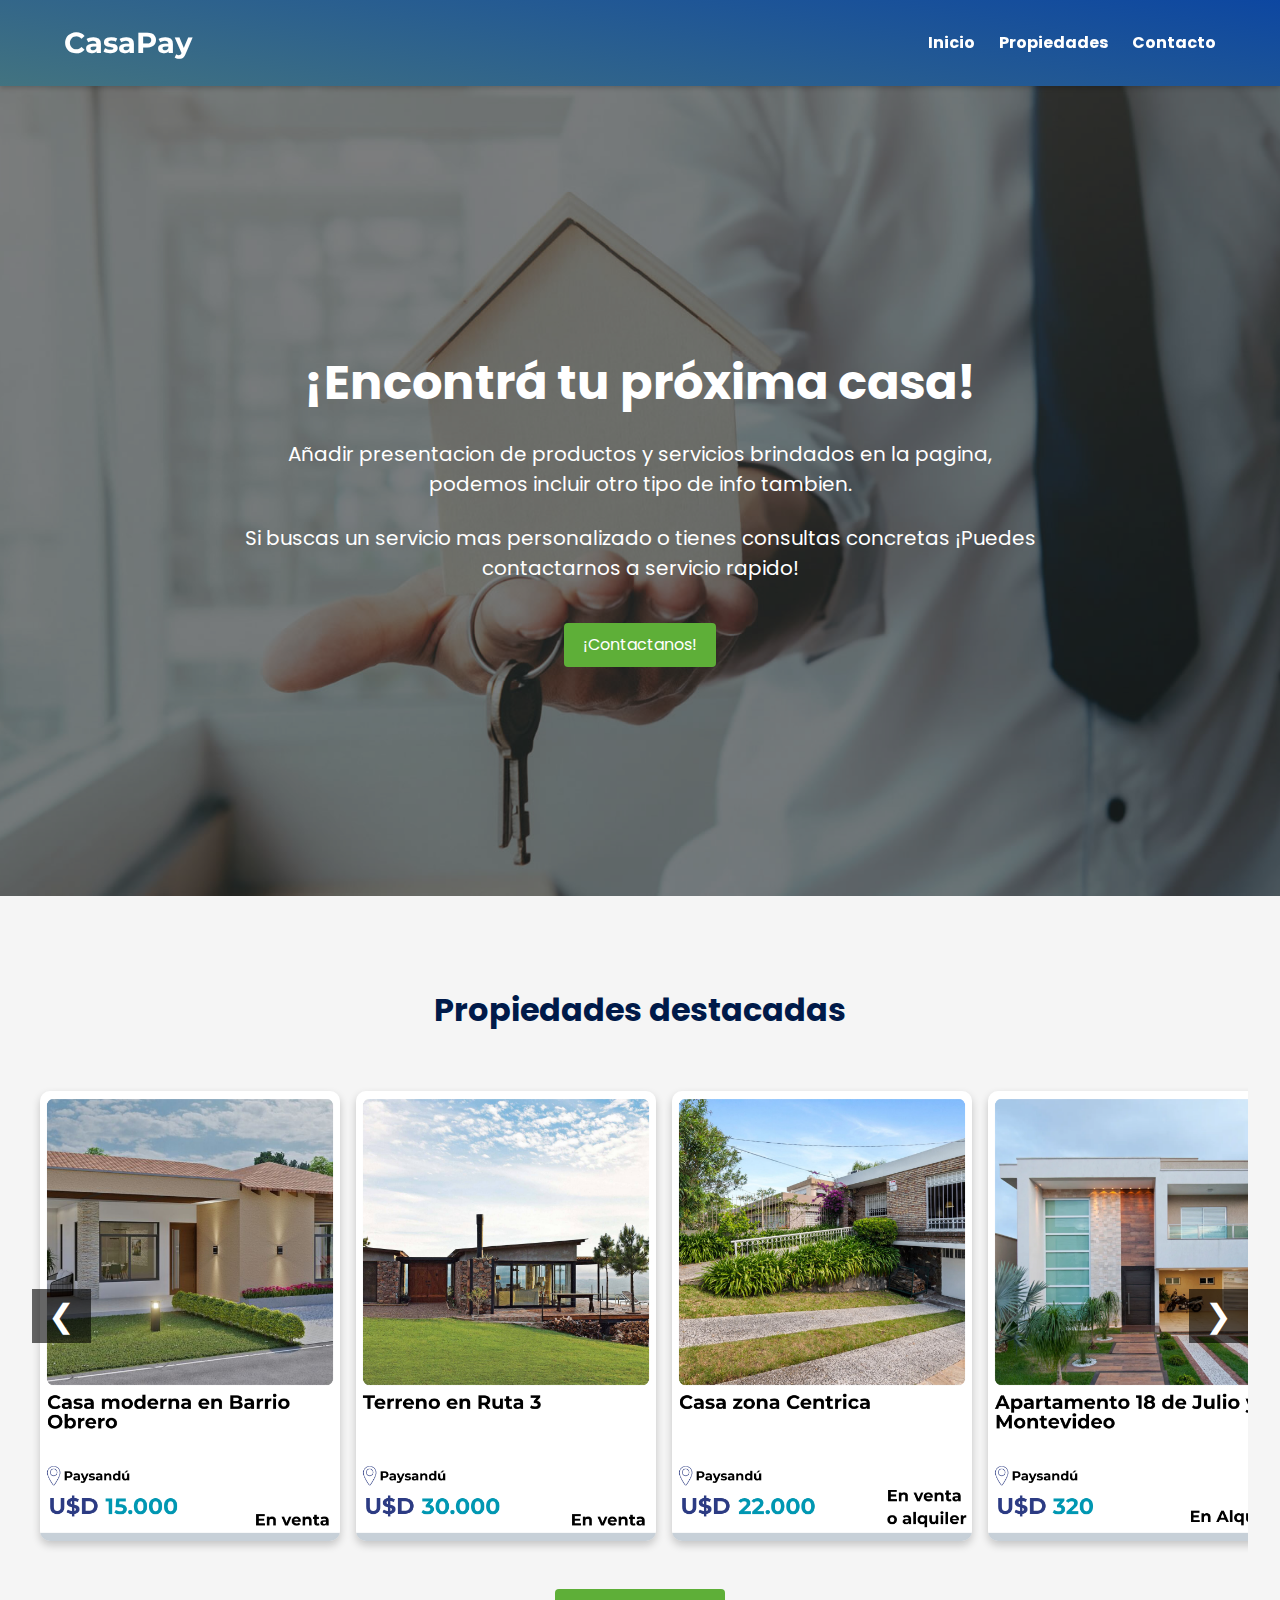
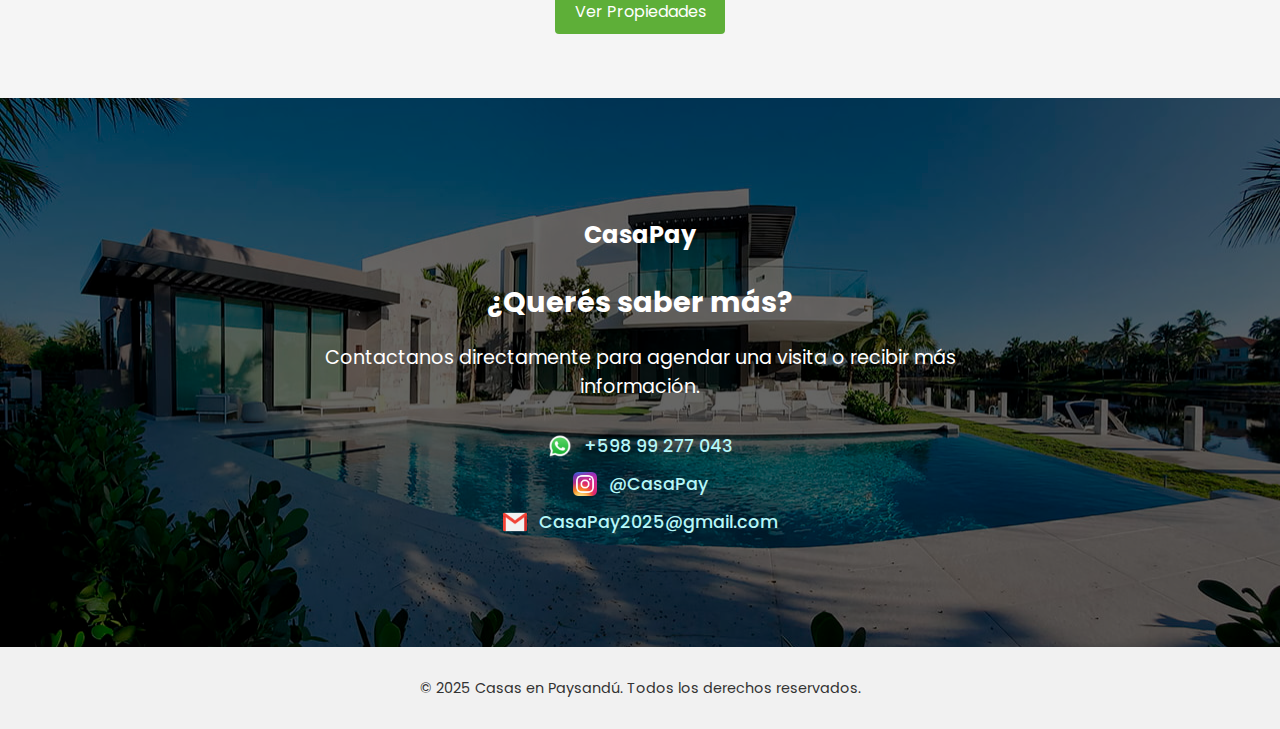
<file: index.html>
<!DOCTYPE html>
<html lang="es">

<head>
    <meta charset="UTF-8">
    <meta http-equiv="X-UA-Compatible" content="IE=edge">
    <meta name="viewport" content="width=device-width, initial-scale=1.0">
    <title>CasaPay</title>
    <link rel="shortcut icon" href="./images/icono.png" type="image/x-icon">
    <link rel="stylesheet" href="./css/estilos.css">
    <link href="https://fonts.googleapis.com/css2?family=Montserrat:wght@600&display=swap" rel="stylesheet">
</head>

<body>
    <!-- Header y navegación -->
    <header class="hero">
        <nav class="nav container">
            <div class="nav__logo">
                <h1 class="logo"><a href="#" class="nav__links">CasaPay</a></h1>
            </div>
            <ul class="nav__link nav__link--menu">
                <li class="nav_items"><a href="#" class="nav__links">Inicio</a></li>
                <li class="nav_items"><a href="#propiedades" class="nav__links">Propiedades</a></li>
                <li class="nav_items"><a href="#contacto" class="nav__links">Contacto</a></li>
            </ul>
        </nav>
    </header>

    <section class="portada">
    <div class="portada__contenido">
        <h1 class="portada__titulo">¡Encontrá tu próxima casa!</h1>
        <p class="portada__descripcion">Añadir presentacion de productos y servicios brindados en la pagina, podemos incluir otro tipo de info tambien.</p>
        <p class="portada__descripcion">Si buscas un servicio mas personalizado o tienes consultas concretas ¡Puedes contactarnos a servicio rapido!</p>
        <a href="#contacto" class="cta">¡Contactanos!</a>
    </div>
</section>
        
    <!-- Sección de propiedades -->
    <main>
        <!-- Carrusel de propiedades populares -->
    <section id="propiedades" class="carousel-section">
        <h2 class="subtitle">Propiedades destacadas</h2>
        <div class="carousel-container">
            <button class="carousel-btn prev">&#10094;</button>
            <div class="carousel">
                <div class="carousel-item" data-url="propiedades/casa1.html"><img src="./images/casa1.png" alt="Casa 1"></div>
                <div class="carousel-item" data-url="propiedades/casa2.html"><img src="./images/casa2.png" alt="Casa 2"></div>
                <div class="carousel-item" data-url="propiedades/casa3.html"><img src="./images/casa3.png" alt="Casa 3"></div>
                <div class="carousel-item" data-url="propiedades/casa4.html"><img src="./images/casa4.png" alt="Casa 4"></div>
                <div class="carousel-item" data-url="propiedades/casa5.html"><img src="./images/casa5.png" alt="Casa 1"></div>
            </div>
            <button class="carousel-btn next">&#10095;</button>
        </div>
        <div class="ver-mas">
            <a href="propiedades.html" class="cta">Ver Propiedades</a>
        </div>
    </section>

       <section id="contacto" class="contacto">
  <div class="contacto__overlay"></div>
  <div class="contacto__contenido">
    <h2>CasaPay</h2>
    <div class="contacto__datos">
      <h3 class="contacto__titulo">¿Querés saber más?</h3>
      <p class="contacto__descripcion">Contactanos directamente para agendar una visita o recibir más información.</p>
      <ul class="contacto__lista">
        <li>
          <img src="./images/whatsapp.png" alt="WhatsApp" class="contacto__icono">
          <a href="https://wa.me/59899277043" target="_blank">+598 99 277 043</a>
        </li>
        <li>
          <img src="./images/instagram.png" alt="Instagram" class="contacto__icono">
          <a href="https://instagram.com/_.wynd._" target="_blank">@CasaPay</a>
        </li>
        <li>
          <img src="./images/gmail.png" alt="Gmail" class="contacto__icono">
          <a href="mailto:CasaPay2025@gmail.com">CasaPay2025@gmail.com</a>
        </li>
      </ul>
    </div>
  </div>
</section>

    <footer class="footer">
        <p class="footer__copy">&copy; 2025 Casas en Paysandú. Todos los derechos reservados.</p>
    </footer>
<script src="./js/carousel.js"></script>
</body>

</html>
</file>
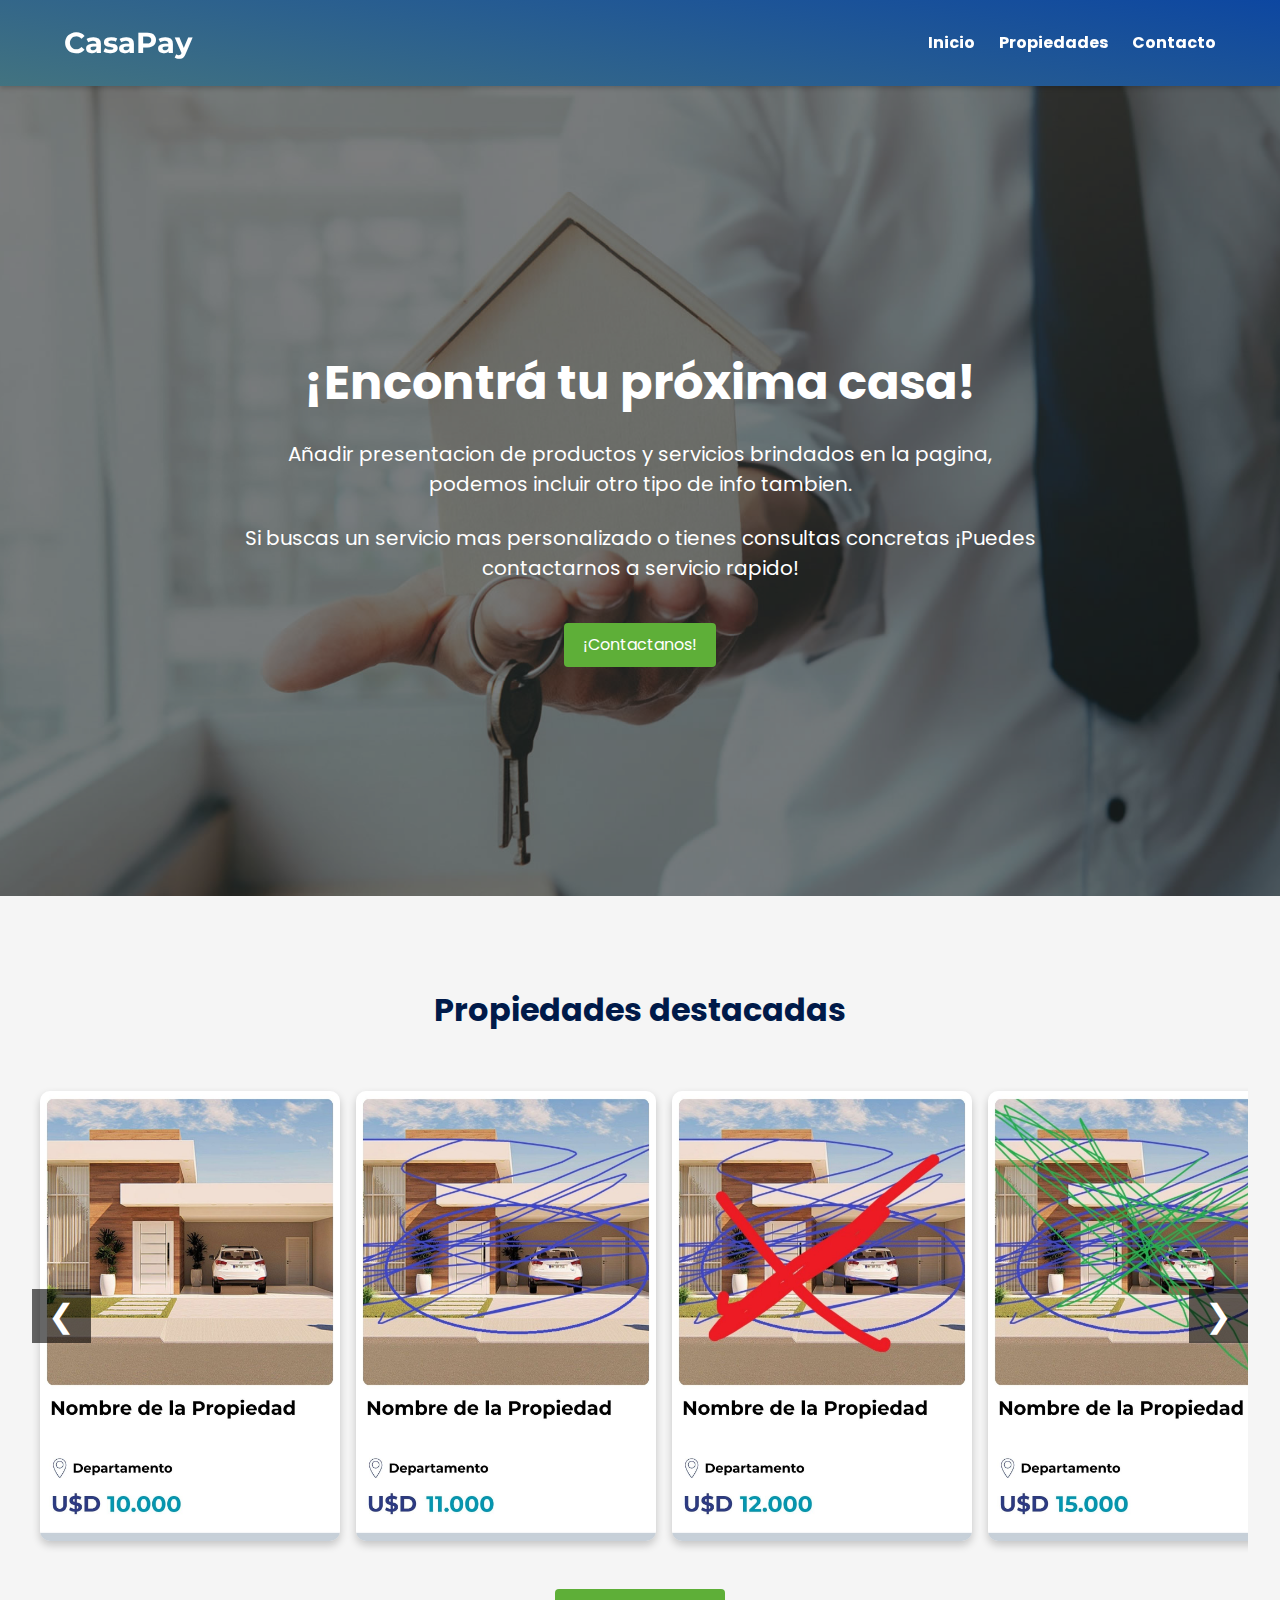
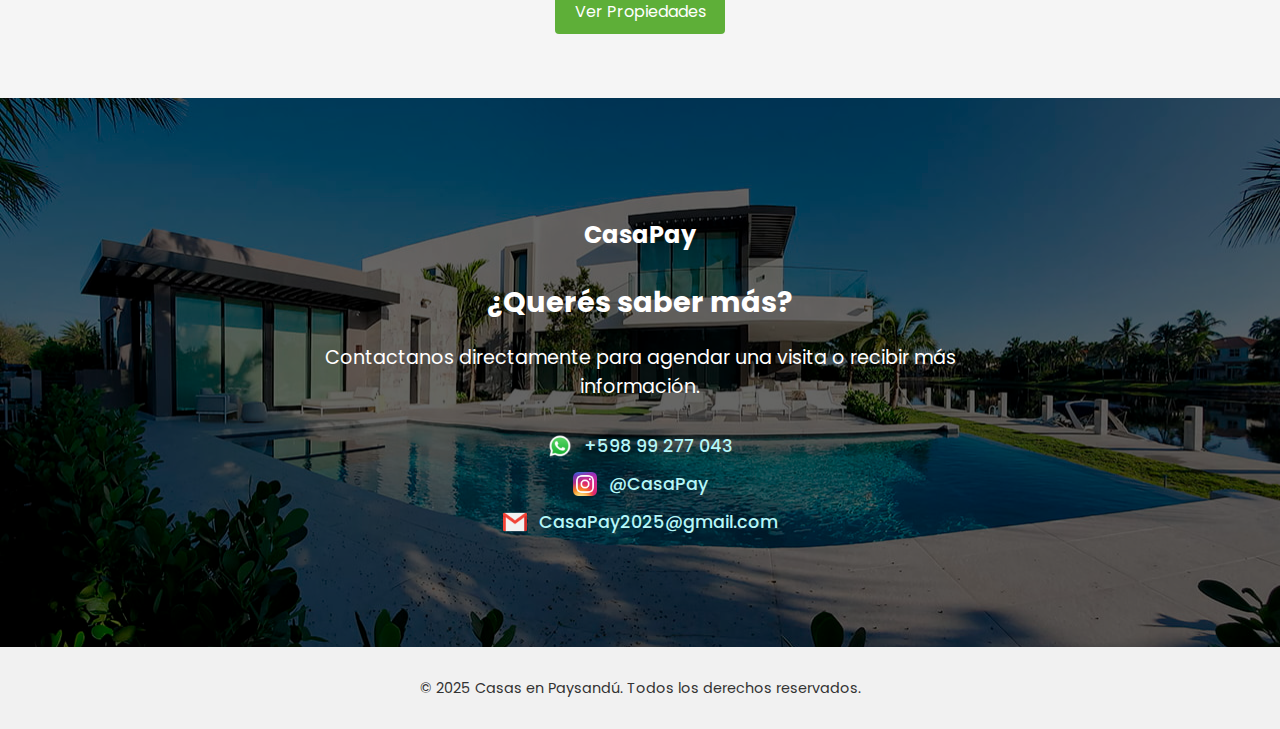
<file: CasaPay/index.html>
<!DOCTYPE html>
<html lang="es">

<head>
    <meta charset="UTF-8">
    <meta http-equiv="X-UA-Compatible" content="IE=edge">
    <meta name="viewport" content="width=device-width, initial-scale=1.0">
    <title>CasaPay</title>
    <link rel="shortcut icon" href="./images/icono.png" type="image/x-icon">
    <link rel="stylesheet" href="./css/estilos.css">
    <link href="https://fonts.googleapis.com/css2?family=Montserrat:wght@600&display=swap" rel="stylesheet">
</head>

<body>
    <!-- Header y navegación -->
    <header class="hero">
        <nav class="nav container">
            <div class="nav__logo">
                <h1 class="logo"><a href="#" class="nav__links">CasaPay</a></h1>
            </div>
            <ul class="nav__link nav__link--menu">
                <li class="nav_items"><a href="#" class="nav__links">Inicio</a></li>
                <li class="nav_items"><a href="#propiedades" class="nav__links">Propiedades</a></li>
                <li class="nav_items"><a href="#contacto" class="nav__links">Contacto</a></li>
            </ul>
        </nav>
    </header>

    <section class="portada">
    <div class="portada__contenido">
        <h1 class="portada__titulo">¡Encontrá tu próxima casa!</h1>
        <p class="portada__descripcion">Añadir presentacion de productos y servicios brindados en la pagina, podemos incluir otro tipo de info tambien.</p>
        <p class="portada__descripcion">Si buscas un servicio mas personalizado o tienes consultas concretas ¡Puedes contactarnos a servicio rapido!</p>
        <a href="#contacto" class="cta">¡Contactanos!</a>
    </div>
</section>
        
    <!-- Sección de propiedades -->
    <main>
        <!-- Carrusel de propiedades populares -->
    <section id="propiedades" class="carousel-section">
        <h2 class="subtitle">Propiedades destacadas</h2>
        <div class="carousel-container">
            <button class="carousel-btn prev">&#10094;</button>
            <div class="carousel">
                <div class="carousel-item" data-url="propiedades/casa1.html"><img src="./images/precasa1.jpg" alt="Casa 1"></div>
                <div class="carousel-item" data-url="propiedades/casa1.html"><img src="./images/precasa2.jpg" alt="Casa 2"></div>
                <div class="carousel-item" data-url="propiedades/casa1.html"><img src="./images/precasa3.jpg" alt="Casa 3"></div>
                <div class="carousel-item" data-url="propiedades/casa1.html"><img src="./images/precasa4.jpg" alt="Casa 4"></div>
                <div class="carousel-item" data-url="propiedades/casa1.html"><img src="./images/precasa1.jpg" alt="Casa 1"></div>
                <div class="carousel-item" data-url="propiedades/casa1.html"><img src="./images/precasa2.jpg" alt="Casa 2"></div>
                <div class="carousel-item" data-url="propiedades/casa1.html"><img src="./images/precasa3.jpg" alt="Casa 3"></div>
            </div>
            <button class="carousel-btn next">&#10095;</button>
        </div>
        <div class="ver-mas">
            <a href="propiedades.html" class="cta">Ver Propiedades</a>
        </div>
    </section>

       <section id="contacto" class="contacto">
  <div class="contacto__overlay"></div>
  <div class="contacto__contenido">
    <h2>CasaPay</h2>
    <div class="contacto__datos">
      <h3 class="contacto__titulo">¿Querés saber más?</h3>
      <p class="contacto__descripcion">Contactanos directamente para agendar una visita o recibir más información.</p>
      <ul class="contacto__lista">
        <li>
          <img src="./images/whatsapp.png" alt="WhatsApp" class="contacto__icono">
          <a href="https://wa.me/59899277043" target="_blank">+598 99 277 043</a>
        </li>
        <li>
          <img src="./images/instagram.png" alt="Instagram" class="contacto__icono">
          <a href="https://instagram.com/_.wynd._" target="_blank">@CasaPay</a>
        </li>
        <li>
          <img src="./images/gmail.png" alt="Gmail" class="contacto__icono">
          <a href="mailto:CasaPay2025@gmail.com">CasaPay2025@gmail.com</a>
        </li>
      </ul>
    </div>
  </div>
</section>

    <footer class="footer">
        <p class="footer__copy">&copy; 2025 Casas en Paysandú. Todos los derechos reservados.</p>
    </footer>
<script src="./js/carousel.js"></script>
</body>

</html>
</file>
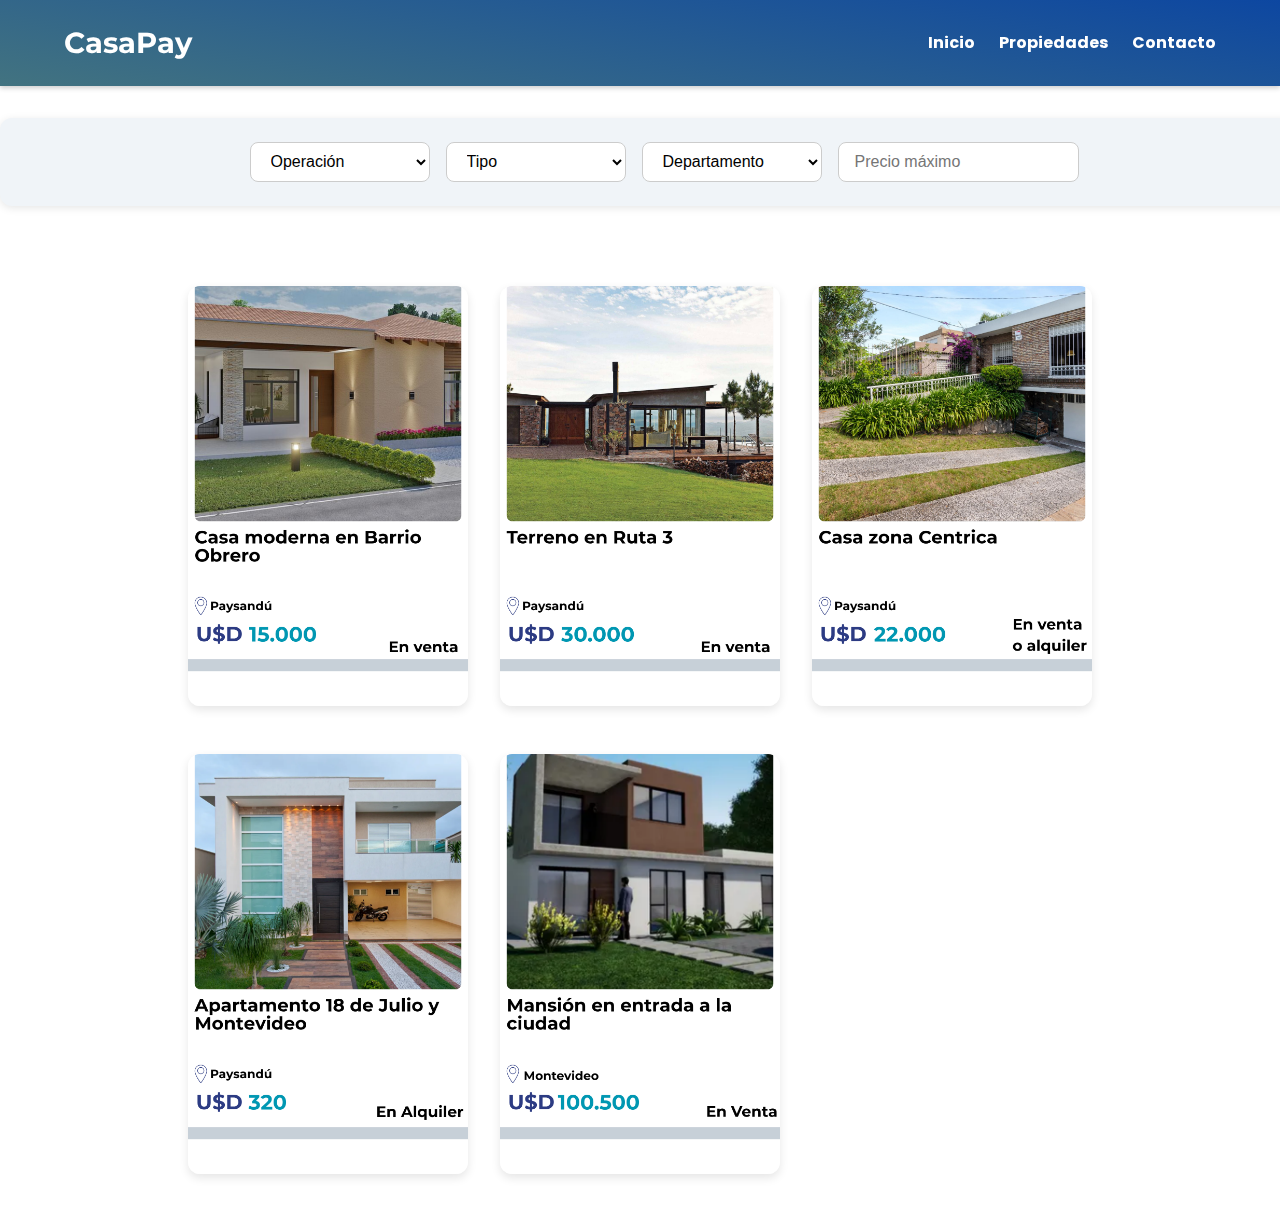
<file: propiedades.html>
<!DOCTYPE html>
<html lang="es">

<head>
    <meta charset="UTF-8">
    <meta http-equiv="X-UA-Compatible" content="IE=edge">
    <meta name="viewport" content="width=device-width, initial-scale=1.0">
    <title>CasaPay</title>
    <link rel="shortcut icon" href="./images/icono.png" type="image/x-icon">
    <link rel="stylesheet" href="./css/estilos.css">
    <link href="https://fonts.googleapis.com/css2?family=Montserrat:wght@600&display=swap" rel="stylesheet">
</head>

<body>
    <!-- Header y navegación -->
    <header class="hero">
        <nav class="nav container">
            <div class="nav__logo">
                <h1 class="logo"><a href="index.html" class="nav__links">CasaPay</a></h1>
            </div>
            <ul class="nav__link nav__link--menu">
                <li class="nav_items"><a href="index.html" class="nav__links">Inicio</a></li>
                <li class="nav_items"><a href="index.html#propiedades" class="nav__links">Propiedades</a></li>
                <li class="nav_items"><a href="index.html#contacto" class="nav__links">Contacto</a></li>
            </ul>
        </nav>
    </header>

    <!-- Filtros -->
    <section class="filtros container">
        <select id="filtro-operacion">
            <option value="">Operación</option>
            <option value="venta">Venta</option>
            <option value="alquiler">Alquiler</option>
        </select>

        <select id="filtro-tipo">
            <option value="">Tipo</option>
            <option value="casa">Casa</option>
            <option value="apartamento">Apartamento</option>
            <option value="terreno">Terreno</option>
        </select>

        <select id="filtro-departamento">
            <option value="">Departamento</option>
            <option value="paysandu">Paysandú</option>
            <option value="montevideo">Montevideo</option>
            <option value="salto">Salto</option>
            <!-- Agregar más si es necesario -->
        </select>

        <input type="number" id="filtro-precio" placeholder="Precio máximo">
    </section>

    <!-- Lista de Propiedades -->
    <section id="propiedades" class="propiedades container">
        <!-- Casa 1 ------------------------------------------------------------------>
        <div class="propiedad" 
            data-operacion="venta" 
            data-tipo="casa" 
            data-departamento="paysandu" 
            data-precio="15000" 
            onclick="location.href='./propiedades/casa1.html'">
            <img src="./images/casa1.png" alt="Casa moderna en Barrio Obrero">
        </div>
        <!-- Casa 2 ------------------------------------------------------------------>
        <div class="propiedad" 
            data-operacion="venta" 
            data-tipo="terreno" 
            data-departamento="paysandu" 
            data-precio="30000" 
            onclick="location.href='./propiedades/casa2.html'">
            <img src="./images/casa2.png" alt="Terreno Ruta 3">
        </div>
        <!-- Casa 3 ------------------------------------------------------------------>
         <div class="propiedad"  
            data-operacion="venta"
            data-tipo="casa" 
            data-departamento="paysandu" 
            data-precio="22000" 
            onclick="location.href='./propiedades/casa3.html'">
            <img src="./images/casa3.png" alt="Casa zona centrica">
        </div>
        <!-- Casa 4 ------------------------------------------------------------------>
         <div class="propiedad" 
            data-operacion="alquiler" 
            data-tipo="apartamento" 
            data-departamento="paysandu" 
            data-precio="320" 
            onclick="location.href='./propiedades/casa4.html'">
            <img src="./images/casa4.png" alt="Apartamento 18 de julio">
        </div>
        <!-- Casa 5 ------------------------------------------------------------------>
         <div class="propiedad" 
            data-operacion="venta" 
            data-tipo="casa" 
            data-departamento="montevideo" 
            data-precio="100500" 
            onclick="location.href='./propiedades/casa5.html'">
            <img src="./images/casa5.png" alt="Mansion Montevideo">
        </div>     
        <!-- Más propiedades aquí... -->
    </section>

    <script src="./js/filtrar.js"></script>
</body>

</html>
</file>
<file: css/estilos.css>
@import url('https://fonts.googleapis.com/css2?family=Poppins:wght@300;400;600;700&display=swap');

:root {
    --padding-container: 100px 0;
    --color-title: #001A49;
}

body {
    font-family: 'Poppins', sans-serif;
    margin: 0;
    padding: 0;
}

h1.logo {
    font-family: 'Montserrat', sans-serif;
    font-size: 1.8rem;
    font-weight: 600;
    color: #b5f6f8;
    margin: 0;
}

.container {
    width: 90%;
    max-width: 1200px;
    margin: 0 auto;
    overflow: hidden;
    padding: var(--padding-container);
}

/* Header sticky y navegación */
.hero {
    position: sticky;
    top: 0;
    z-index: 1000;
    background: linear-gradient(10deg, #427380, #0d47a1);
    color: #fff;
    padding: 0.4rem 0;
    box-shadow: 0 2px 5px rgba(0, 0, 0, 0.2);
}

.nav.container {
    display: flex;
    align-items: center;
    justify-content: space-between;
    width: 90%;
    margin: 0 auto;
    padding: 0.5rem 0;
}

.nav__link {
    display: flex;
    gap: 1.5rem;
    list-style: none;
}

.nav__links {
    color: #fff;
    text-decoration: none;
    font-weight: bold;
}

.logo {
    margin: 0;
}

/* Nueva sección portada con imagen de fondo */
.portada {
    background-image: url('../images/portada.jpg');
    background-size: cover;
    background-position: center;
    background-repeat: no-repeat;
    height: 90vh;
    display: flex;
    align-items: center;
    justify-content: center;
    text-align: center;
    color: white;
    position: relative;
}

.portada::before {
    content: "";
    position: absolute;
    inset: 0;
    background-color: rgba(0, 0, 0, 0.5);
    z-index: 0;
}

.portada__contenido {
    z-index: 1;
    max-width: 800px;
    padding: 2rem;
}

.portada__titulo {
    font-size: 3rem;
    margin-bottom: 1rem;
}

.portada__descripcion {
    font-size: 1.25rem;
    margin-bottom: 1.5rem;
}

/* CTA botón */
.cta {
    display: inline-block;
    margin-top: 1rem;
    padding: 0.6rem 1.2rem;
    background-color: #5eaf38;
    color: white;
    text-decoration: none;
    border-radius: 4px;
}

/* Sección propiedades */
.about {
    text-align: center;
}

.subtitle {
    color: var(--color-title);
    font-size: 2rem;
    margin-bottom: 25px;
}

.about__paragraph {
    line-height: 1.7;
}

.about__main {
    padding-top: 80px;
    display: grid;
    width: 90%;
    margin: 0 auto;
    gap: 1em;
    overflow: hidden;
    grid-template-columns: repeat(auto-fit, minmax(260px, auto));
}

.about__icons {
    display: grid;
    gap: 1em;
    justify-items: center;
    width: 260px;
    overflow: hidden;
    margin: 0 auto;
}

.about__icon {
    width: 260px;
}

/* Contacto */
.contact {
    text-align: center;
    display: flex;
    flex-direction: column;
    align-items: center;
}

/* Propiedades */
.propiedad-lista {
    display: flex;
    flex-direction: column;
    gap: 2rem;
}

.propiedad-item {
    display: flex;
    flex-direction: row;
    gap: 1rem;
    padding: 1rem;
    border: 1px solid #ccc;
    border-radius: 8px;
    background-color: #f9f9f9;
    align-items: center;
}

.propiedad-item img {
    width: 250px;
    height: auto;
    border-radius: 4px;
}

.propiedad-info {
    flex: 1;
}

.propiedad-info h3 {
    margin: 0;
    font-size: 1.5rem;
}

.propiedad-info p {
    margin: 0.5rem 0;
}

/* Galería */
.galeria {
    display: flex;
    flex-wrap: wrap;
    gap: 1rem;
    margin: 1rem 0;
}

.galeria img {
    width: calc(33.333% - 1rem);
    border-radius: 4px;
    object-fit: cover;
}

/* Info extra */
.info {
    margin: 1.5rem 0;
}

iframe {
    width: 100%;
    height: 300px;
    border: none;
    border-radius: 6px;
}

/* Footer */
.footer {
    background-color: #f1f1f1;
    text-align: center;
    padding: 1rem;
    font-size: 0.9rem;
    color: #333;
}

.contacto {
  position: relative;
  background-image: url('../images/contacto-bg.jpg'); /* Tu imagen de fondo */
  background-size: cover;
  background-position: center;
  color: white;
  padding: 100px 20px;
  text-align: center;
}

.contacto__overlay {
  position: absolute;
  inset: 0;
  background-color: rgba(0, 0, 0, 0.6); /* Oscurece la imagen */
  z-index: 0;
}

.contacto__contenido {
  position: relative;
  z-index: 1;
  max-width: 700px;
  margin: 0 auto;
}

.contacto__titulo {
  font-size: 2.5rem;
  margin-bottom: 0.5rem;
}

.contacto__descripcion {
  font-size: 1.2rem;
  margin-bottom: 2rem;
}

.contacto__datos h3 {
  font-size: 1.8rem;
  margin-bottom: 1rem;
}

.contacto__lista {
  list-style: none;
  padding: 0;
  margin: 0;
}

.contacto__lista li {
  display: flex;
  align-items: center;
  justify-content: center;
  gap: 0.75rem;
  margin: 0.75rem 0;
  font-size: 1.1rem;
}

.contacto__icono {
  width: 24px;
  height: 24px;
}

.contacto__lista a {
  color: #b5f6f8; /* Celeste claro similar al logo */
  text-decoration: none;
  font-weight: 500;
  transition: color 0.3s ease;
}

.contacto__lista a:hover {
  color: #ffffff; /* Al pasar el mouse, se pone blanco */
  text-decoration: underline;
}

html {
  scroll-behavior: smooth;
}

/* === Carrusel de Propiedades Destacadas === */

.populares {
  padding: 4rem 2rem;
  background-color: #f5f5f5;
  text-align: center;
}

.populares h2 {
  font-size: 2rem;
  margin-bottom: 1rem;
  color: #222;
}

.carousel-container {
  position: relative;
  max-width: 1300px; /* Para centrar y limitar el ancho */
  margin: 0 auto;
  overflow: hidden;
  padding: 2rem 0;
}

.carousel-section {
  padding: 4rem 2rem;
  background-color: #f5f5f5;
  text-align: center;
}

.carousel {
  display: flex;
  transition: transform 0.5s ease-in-out;
  gap: 1rem;
  justify-content: center;
}

.carousel-item {
  min-width: 300px;
  max-width: 300px;
  height: 450px;
  border-radius: 10px;
  overflow: hidden;
  flex-shrink: 0;
  box-shadow: 0 4px 8px rgba(0,0,0,0.2);
  flex: 0 0 auto;
  width: 300px;
  height: 450px;
  transition: transform 0.3s ease;
}

.carousel-item:hover {
  transform: scale(1.05); /* Se agranda un poco */
  cursor: pointer;
  z-index: 1;
}

.carousel-item img {
  width: 100%;
  height: auto;
  object-fit: contain;
  display: block;
}

/* Botones de navegación */

.carousel-btn {
  position: absolute;
  top: 50%;
  transform: translateY(-50%);
  background-color: rgba(0, 0, 0, 0.6);
  color: white;
  border: none;
  font-size: 2rem;
  padding: 0.5rem 1rem;
  cursor: pointer;
  z-index: 2;
  transition: background-color 0.3s;
}

.carousel-btn:hover {
  background-color: rgba(0, 0, 0, 0.8);
}

.carousel-btn.prev {
  left: 0;
}

.carousel-btn.next {
  right: 0;
}

/* Botón "Ver Propiedades" */

.ver-propiedades {
  background-color: #006eff;
  color: white;
  padding: 0.75rem 1.5rem;
  font-size: 1rem;
  border: none;
  border-radius: 8px;
  text-decoration: none;
  transition: background-color 0.3s;
}

.ver-propiedades:hover {
  background-color: #004ecb;
}

.filtros {
  display: flex;
  flex-wrap: wrap;
  gap: 1rem;
  justify-content: center;
  margin: 2rem auto;
  background-color: #f0f4f8;
  padding: 1.5rem;
  border-radius: 12px;
  box-shadow: 0 2px 8px rgba(0,0,0,0.1);
  max-width: 1600px;  /* igual que .propiedades */
  width: 100%;
}

.filtros select,
.filtros input[type="number"] {
  padding: 0.6rem 1rem;
  border: 1px solid #ccc;
  border-radius: 8px;
  font-size: 1rem;
  min-width: 180px;
  transition: border-color 0.3s;
  background-color: #fff;
}

.filtros select:focus,
.filtros input:focus {
  border-color: #007BFF;
  outline: none;
}

/* ===== GALERÍA DE PROPIEDADES ===== */
.propiedades {
  display: grid;
  grid-template-columns: repeat(auto-fill, 280px);
  justify-content: center;     /* sigue centrado */
  column-gap: 2rem;
  row-gap: 3rem;
  padding: 3rem 0;
  max-width: 1600px;           /* nuevo límite ancho */
  margin: 0 auto;
}

/* TARJETA DE PROPIEDAD */
.propiedad {
  background-color: white;
  border-radius: 12px;
  box-shadow: 0 4px 10px rgba(0,0,0,0.1);
  overflow: hidden;
  transition: transform 0.3s, box-shadow 0.3s;
  cursor: pointer;
}

.propiedad:hover {
  transform: scale(1.03);
  box-shadow: 0 6px 16px rgba(0,0,0,0.2);
}

.propiedad img {
  width: 100%;
  height: 420px;
  object-fit: cover;
  display: block;
}

.propiedad-detalle {
  display: flex;
  flex-direction: column;
  gap: 2rem;
}

.detalle-layout {
  display: flex;
  flex-wrap: wrap;
  gap: 2rem;
}

.galeria-modern {
  flex: 2;
  display: grid;
  gap: 1rem;
  grid-template-columns: repeat(auto-fill, minmax(200px, 1fr));
}

.galeria-modern img {
  width: 100%;
  height: 180px;
  object-fit: cover;
  border-radius: 8px;
  box-shadow: 0 2px 8px rgba(0,0,0,0.1);
}

.ficha-tecnica {
  flex: 1;
  background-color: #f0f4f8;
  padding: 1.5rem;
  border-radius: 12px;
  box-shadow: 0 2px 10px rgba(0,0,0,0.1);
}

.ficha-tecnica h3 {
  margin-top: 0;
  color: #0d47a1;
}

.ficha-tecnica ul {
  list-style: none;
  padding: 0;
  line-height: 1.8;
}

.descripcion p {
  font-size: 1.05rem;
  line-height: 1.6;
  color: #333;
}

.precio {
  font-weight: 600;
  color: #0d47a1;
  margin-top: -15px;
  margin-bottom: 25px;
}

@media (max-width: 768px) {
  .detalle-layout {
    flex-direction: column;
  }
}

/* Lightbox estilo */
.lightbox {
  display: none;
  position: fixed;
  z-index: 9999;
  inset: 0;
  background: rgba(0, 0, 0, 0.85);
  justify-content: center;
  align-items: center;
}

.lightbox img {
  max-width: 90%;
  max-height: 90vh;
  border-radius: 10px;
  box-shadow: 0 0 20px rgba(0,0,0,0.4);
}

.lightbox-close {
  position: absolute;
  top: 20px;
  right: 30px;
  color: white;
  font-size: 3rem;
  font-weight: bold;
  cursor: pointer;
  user-select: none;
}

body.detalle-propiedad {
    background-color: #f0f0f0;
    background-image: url('https://www.transparenttextures.com/patterns/cubes.png');
    background-repeat: repeat;
    background-size: auto;
    background-attachment: fixed;
}

.contenedor-propiedad {
    max-width: 1200px;
    margin: 3rem auto;
    background-color: #ffffff;
    padding: 2rem;
    border-radius: 1rem;
    box-shadow: 0 0 20px rgba(0, 0, 0, 0.08);
}

/* Responsive ajustes */
@media (max-width: 768px) {
  .filtros {
    flex-direction: column;
    align-items: center;
  }
}
</file>
<file: CasaPay/css/estilos.css>
@import url('https://fonts.googleapis.com/css2?family=Poppins:wght@300;400;600;700&display=swap');

:root {
    --padding-container: 100px 0;
    --color-title: #001A49;
}

body {
    font-family: 'Poppins', sans-serif;
    margin: 0;
    padding: 0;
}

h1.logo {
    font-family: 'Montserrat', sans-serif;
    font-size: 1.8rem;
    font-weight: 600;
    color: #b5f6f8;
    margin: 0;
}

.container {
    width: 90%;
    max-width: 1200px;
    margin: 0 auto;
    overflow: hidden;
    padding: var(--padding-container);
}

/* Header sticky y navegación */
.hero {
    position: sticky;
    top: 0;
    z-index: 1000;
    background: linear-gradient(10deg, #427380, #0d47a1);
    color: #fff;
    padding: 0.4rem 0;
    box-shadow: 0 2px 5px rgba(0, 0, 0, 0.2);
}

.nav.container {
    display: flex;
    align-items: center;
    justify-content: space-between;
    width: 90%;
    margin: 0 auto;
    padding: 0.5rem 0;
}

.nav__link {
    display: flex;
    gap: 1.5rem;
    list-style: none;
}

.nav__links {
    color: #fff;
    text-decoration: none;
    font-weight: bold;
}

.logo {
    margin: 0;
}

/* Nueva sección portada con imagen de fondo */
.portada {
    background-image: url('../images/portada.jpg');
    background-size: cover;
    background-position: center;
    background-repeat: no-repeat;
    height: 90vh;
    display: flex;
    align-items: center;
    justify-content: center;
    text-align: center;
    color: white;
    position: relative;
}

.portada::before {
    content: "";
    position: absolute;
    inset: 0;
    background-color: rgba(0, 0, 0, 0.5);
    z-index: 0;
}

.portada__contenido {
    z-index: 1;
    max-width: 800px;
    padding: 2rem;
}

.portada__titulo {
    font-size: 3rem;
    margin-bottom: 1rem;
}

.portada__descripcion {
    font-size: 1.25rem;
    margin-bottom: 1.5rem;
}

/* CTA botón */
.cta {
    display: inline-block;
    margin-top: 1rem;
    padding: 0.6rem 1.2rem;
    background-color: #5eaf38;
    color: white;
    text-decoration: none;
    border-radius: 4px;
}

/* Sección propiedades */
.about {
    text-align: center;
}

.subtitle {
    color: var(--color-title);
    font-size: 2rem;
    margin-bottom: 25px;
}

.about__paragraph {
    line-height: 1.7;
}

.about__main {
    padding-top: 80px;
    display: grid;
    width: 90%;
    margin: 0 auto;
    gap: 1em;
    overflow: hidden;
    grid-template-columns: repeat(auto-fit, minmax(260px, auto));
}

.about__icons {
    display: grid;
    gap: 1em;
    justify-items: center;
    width: 260px;
    overflow: hidden;
    margin: 0 auto;
}

.about__icon {
    width: 260px;
}

/* Contacto */
.contact {
    text-align: center;
    display: flex;
    flex-direction: column;
    align-items: center;
}

/* Propiedades */
.propiedad-lista {
    display: flex;
    flex-direction: column;
    gap: 2rem;
}

.propiedad-item {
    display: flex;
    flex-direction: row;
    gap: 1rem;
    padding: 1rem;
    border: 1px solid #ccc;
    border-radius: 8px;
    background-color: #f9f9f9;
    align-items: center;
}

.propiedad-item img {
    width: 250px;
    height: auto;
    border-radius: 4px;
}

.propiedad-info {
    flex: 1;
}

.propiedad-info h3 {
    margin: 0;
    font-size: 1.5rem;
}

.propiedad-info p {
    margin: 0.5rem 0;
}

/* Galería */
.galeria {
    display: flex;
    flex-wrap: wrap;
    gap: 1rem;
    margin: 1rem 0;
}

.galeria img {
    width: calc(33.333% - 1rem);
    border-radius: 4px;
    object-fit: cover;
}

/* Info extra */
.info {
    margin: 1.5rem 0;
}

iframe {
    width: 100%;
    height: 300px;
    border: none;
    border-radius: 6px;
}

/* Footer */
.footer {
    background-color: #f1f1f1;
    text-align: center;
    padding: 1rem;
    font-size: 0.9rem;
    color: #333;
}

.contacto {
  position: relative;
  background-image: url('../images/contacto-bg.jpg'); /* Tu imagen de fondo */
  background-size: cover;
  background-position: center;
  color: white;
  padding: 100px 20px;
  text-align: center;
}

.contacto__overlay {
  position: absolute;
  inset: 0;
  background-color: rgba(0, 0, 0, 0.6); /* Oscurece la imagen */
  z-index: 0;
}

.contacto__contenido {
  position: relative;
  z-index: 1;
  max-width: 700px;
  margin: 0 auto;
}

.contacto__titulo {
  font-size: 2.5rem;
  margin-bottom: 0.5rem;
}

.contacto__descripcion {
  font-size: 1.2rem;
  margin-bottom: 2rem;
}

.contacto__datos h3 {
  font-size: 1.8rem;
  margin-bottom: 1rem;
}

.contacto__lista {
  list-style: none;
  padding: 0;
  margin: 0;
}

.contacto__lista li {
  display: flex;
  align-items: center;
  justify-content: center;
  gap: 0.75rem;
  margin: 0.75rem 0;
  font-size: 1.1rem;
}

.contacto__icono {
  width: 24px;
  height: 24px;
}

.contacto__lista a {
  color: #b5f6f8; /* Celeste claro similar al logo */
  text-decoration: none;
  font-weight: 500;
  transition: color 0.3s ease;
}

.contacto__lista a:hover {
  color: #ffffff; /* Al pasar el mouse, se pone blanco */
  text-decoration: underline;
}

html {
  scroll-behavior: smooth;
}

/* === Carrusel de Propiedades Destacadas === */

.populares {
  padding: 4rem 2rem;
  background-color: #f5f5f5;
  text-align: center;
}

.populares h2 {
  font-size: 2rem;
  margin-bottom: 1rem;
  color: #222;
}

.carousel-container {
  position: relative;
  max-width: 1300px; /* Para centrar y limitar el ancho */
  margin: 0 auto;
  overflow: hidden;
  padding: 2rem 0;
}

.carousel-section {
  padding: 4rem 2rem;
  background-color: #f5f5f5;
  text-align: center;
}

.carousel {
  display: flex;
  transition: transform 0.5s ease-in-out;
  gap: 1rem;
  justify-content: center;
}

.carousel-item {
  min-width: 300px;
  max-width: 300px;
  height: 450px;
  border-radius: 10px;
  overflow: hidden;
  flex-shrink: 0;
  box-shadow: 0 4px 8px rgba(0,0,0,0.2);
  flex: 0 0 auto;
  width: 300px;
  height: 450px;
  transition: transform 0.3s ease;
}

.carousel-item:hover {
  transform: scale(1.05); /* Se agranda un poco */
  cursor: pointer;
  z-index: 1;
}

.carousel-item img {
  width: 100%;
  height: auto;
  object-fit: contain;
  display: block;
}

/* Botones de navegación */

.carousel-btn {
  position: absolute;
  top: 50%;
  transform: translateY(-50%);
  background-color: rgba(0, 0, 0, 0.6);
  color: white;
  border: none;
  font-size: 2rem;
  padding: 0.5rem 1rem;
  cursor: pointer;
  z-index: 2;
  transition: background-color 0.3s;
}

.carousel-btn:hover {
  background-color: rgba(0, 0, 0, 0.8);
}

.carousel-btn.prev {
  left: 0;
}

.carousel-btn.next {
  right: 0;
}

/* Botón "Ver Propiedades" */

.ver-propiedades {
  background-color: #006eff;
  color: white;
  padding: 0.75rem 1.5rem;
  font-size: 1rem;
  border: none;
  border-radius: 8px;
  text-decoration: none;
  transition: background-color 0.3s;
}

.ver-propiedades:hover {
  background-color: #004ecb;
}

.filtros {
  display: flex;
  flex-wrap: wrap;
  gap: 1rem;
  justify-content: center;
  margin: 2rem auto;
  background-color: #f0f4f8;
  padding: 1.5rem;
  border-radius: 12px;
  box-shadow: 0 2px 8px rgba(0,0,0,0.1);
  max-width: 1600px;  /* igual que .propiedades */
  width: 100%;
}

.filtros select,
.filtros input[type="number"] {
  padding: 0.6rem 1rem;
  border: 1px solid #ccc;
  border-radius: 8px;
  font-size: 1rem;
  min-width: 180px;
  transition: border-color 0.3s;
  background-color: #fff;
}

.filtros select:focus,
.filtros input:focus {
  border-color: #007BFF;
  outline: none;
}

/* ===== GALERÍA DE PROPIEDADES ===== */
.propiedades {
  display: grid;
  grid-template-columns: repeat(auto-fill, 280px);
  justify-content: center;     /* sigue centrado */
  column-gap: 2rem;
  row-gap: 3rem;
  padding: 3rem 0;
  max-width: 1600px;           /* nuevo límite ancho */
  margin: 0 auto;
}

/* TARJETA DE PROPIEDAD */
.propiedad {
  background-color: white;
  border-radius: 12px;
  box-shadow: 0 4px 10px rgba(0,0,0,0.1);
  overflow: hidden;
  transition: transform 0.3s, box-shadow 0.3s;
  cursor: pointer;
}

.propiedad:hover {
  transform: scale(1.03);
  box-shadow: 0 6px 16px rgba(0,0,0,0.2);
}

.propiedad img {
  width: 100%;
  height: 420px;
  object-fit: cover;
  display: block;
}

.propiedad-detalle {
  display: flex;
  flex-direction: column;
  gap: 2rem;
}

.detalle-layout {
  display: flex;
  flex-wrap: wrap;
  gap: 2rem;
}

.galeria-modern {
  flex: 2;
  display: grid;
  gap: 1rem;
  grid-template-columns: repeat(auto-fill, minmax(200px, 1fr));
}

.galeria-modern img {
  width: 100%;
  height: 180px;
  object-fit: cover;
  border-radius: 8px;
  box-shadow: 0 2px 8px rgba(0,0,0,0.1);
}

.ficha-tecnica {
  flex: 1;
  background-color: #f0f4f8;
  padding: 1.5rem;
  border-radius: 12px;
  box-shadow: 0 2px 10px rgba(0,0,0,0.1);
}

.ficha-tecnica h3 {
  margin-top: 0;
  color: #0d47a1;
}

.ficha-tecnica ul {
  list-style: none;
  padding: 0;
  line-height: 1.8;
}

.descripcion p {
  font-size: 1.05rem;
  line-height: 1.6;
  color: #333;
}

.precio {
  font-weight: 600;
  color: #0d47a1;
  margin-top: -15px;
  margin-bottom: 25px;
}

@media (max-width: 768px) {
  .detalle-layout {
    flex-direction: column;
  }
}

/* Lightbox estilo */
.lightbox {
  display: none;
  position: fixed;
  z-index: 9999;
  inset: 0;
  background: rgba(0, 0, 0, 0.85);
  justify-content: center;
  align-items: center;
}

.lightbox img {
  max-width: 90%;
  max-height: 90vh;
  border-radius: 10px;
  box-shadow: 0 0 20px rgba(0,0,0,0.4);
}

.lightbox-close {
  position: absolute;
  top: 20px;
  right: 30px;
  color: white;
  font-size: 3rem;
  font-weight: bold;
  cursor: pointer;
  user-select: none;
}

body.detalle-propiedad {
    background-color: #f0f0f0;
    background-image: url('https://www.transparenttextures.com/patterns/cubes.png');
    background-repeat: repeat;
    background-size: auto;
    background-attachment: fixed;
}

.contenedor-propiedad {
    max-width: 1200px;
    margin: 3rem auto;
    background-color: #ffffff;
    padding: 2rem;
    border-radius: 1rem;
    box-shadow: 0 0 20px rgba(0, 0, 0, 0.08);
}

/* Responsive ajustes */
@media (max-width: 768px) {
  .filtros {
    flex-direction: column;
    align-items: center;
  }
}
</file>
